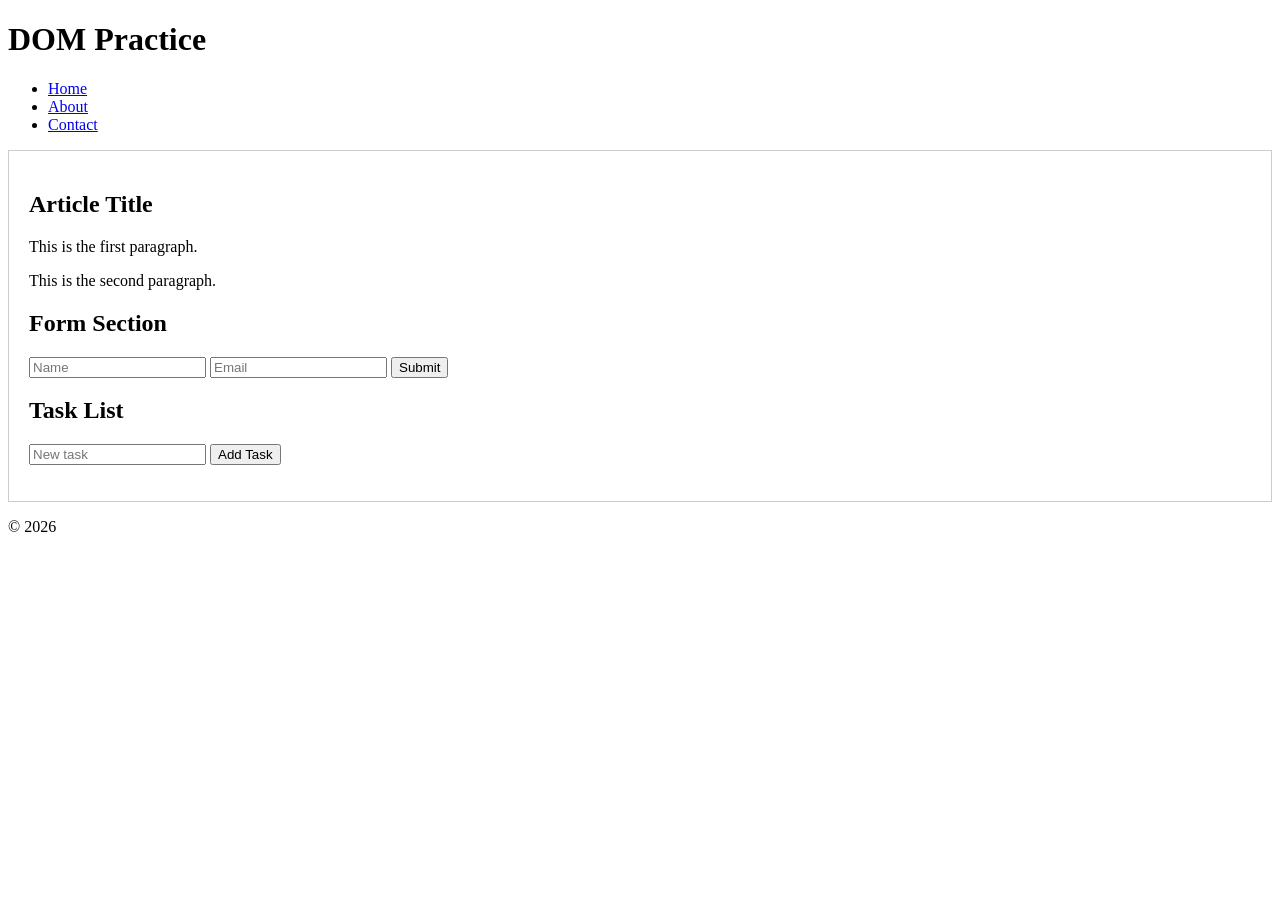
<file: index.html>
<!DOCTYPE html>
<html lang="en">
<head>
    <meta charset="UTF-8">
    <title>DOM Practice</title>
    <style>
        .highlight { background-color: yellow; }
        .container { padding: 20px; border: 1px solid #ccc; }

    .completed {
    text-decoration: line-through;
    color: gray;
}

.delete-btn {
    margin-left: 10px;
    color: red;
    cursor: pointer;
}
    </style>
</head>
<body>
    <header id="main-header">
        <h1>DOM Practice</h1>
        <nav>
            <ul class="nav-list">
                <li><a href="#" class="nav-link">Home</a></li>
                <li><a href="#" class="nav-link">About</a></li>
                <li><a href="#" class="nav-link">Contact</a></li>
            </ul>
        </nav>
    </header>
    
    <main class="container">
        <article>
            <h2 class="title">Article Title</h2>
            <p class="content">This is the first paragraph.</p>
            <p class="content">This is the second paragraph.</p>
        </article>
        
        <section>
            <h2>Form Section</h2>
            <form id="contact-form">
                <input type="text" id="name" name="name" placeholder="Name">
                <input type="email" id="email" name="email" placeholder="Email">
                <button type="submit">Submit</button>
            </form>
        </section>
        <section>
    <h2>Task List</h2>
    
    <input type="text" id="task-input" placeholder="New task">
    <button id="add-task">Add Task</button>
    
    <ul id="task-list"></ul>
</section>
    </main>
    
    <footer>
        <p>&copy; 2026</p>
    </footer>
    
    <script src="dom.js"></script>
</body>
</html>
</file>
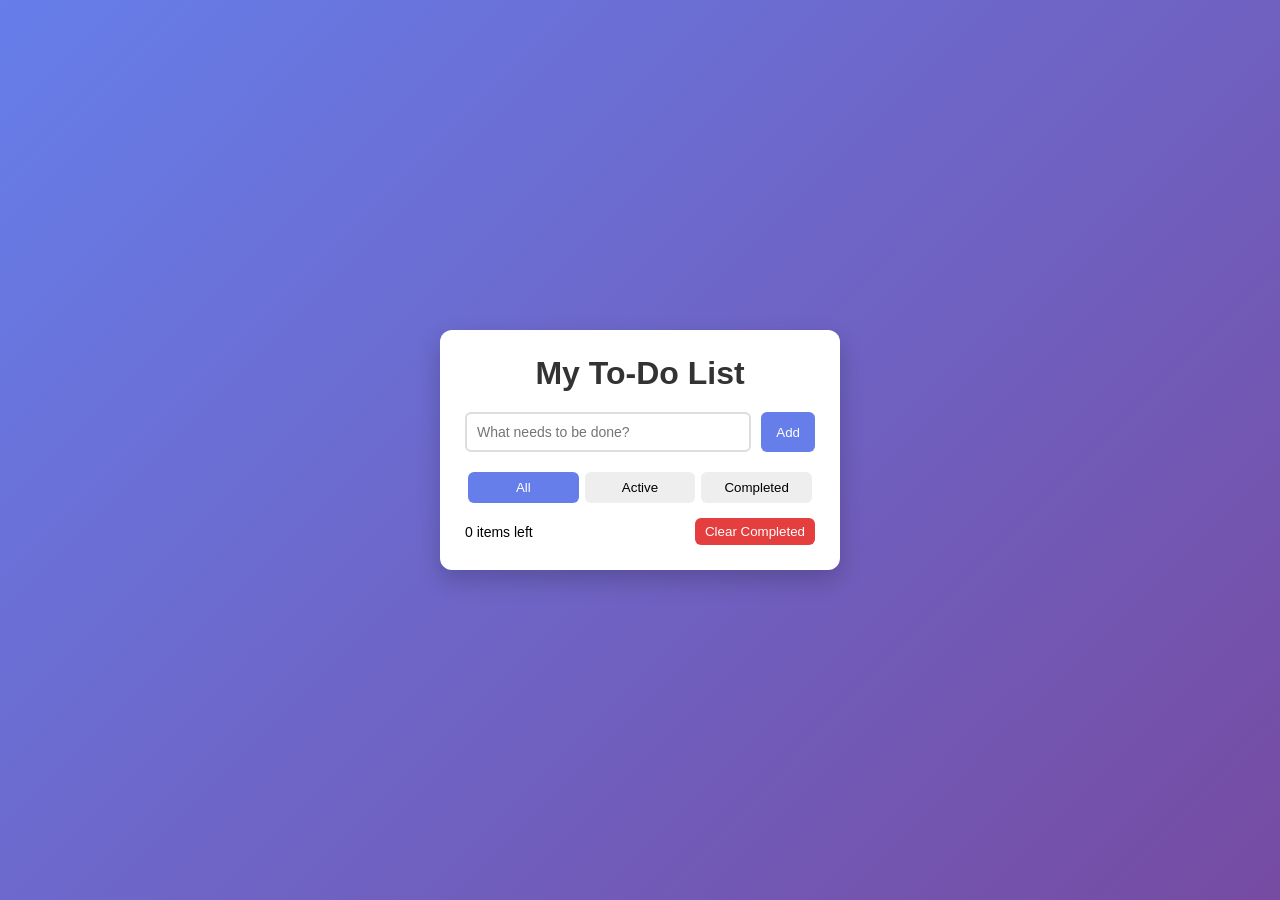
<file: mini-Project-Interactive To-Do List/index.html>
<!DOCTYPE html>
<html lang="en">
<head>
    <meta charset="UTF-8">
    <title>To-Do List</title>
    <link rel="stylesheet" href="style.css">
</head>
<body>
    <div class="container">
        <h1>My To-Do List</h1>
        
        <form id="todo-form">
            <input type="text" id="todo-input" placeholder="What needs to be done?" required>
            <button type="submit">Add</button>
        </form>
        
        <div class="filters">
            <button class="filter active" data-filter="all">All</button>
            <button class="filter" data-filter="active">Active</button>
            <button class="filter" data-filter="completed">Completed</button>
        </div>
        
        <ul id="todo-list">
            <!-- Tasks will be added here -->
        </ul>
        
        <div class="stats">
            <span id="items-left">0 items left</span>
            <button id="clear-completed">Clear Completed</button>
        </div>
    </div>
    
    <script src="app.js"></script>
</body>
</html>
</file>
<file: mini-Project-Interactive To-Do List/style.css>
/* Reset & Base */
* {
    margin: 0;
    padding: 0;
    box-sizing: border-box;
}

body {
    font-family: "Segoe UI", Tahoma, Geneva, Verdana, sans-serif;
    background: linear-gradient(135deg, #667eea, #764ba2);
    min-height: 100vh;
    display: flex;
    align-items: center;
    justify-content: center;
}

/* Container */
.container {
    background: #ffffff;
    width: 400px;
    max-width: 90%;
    padding: 25px;
    border-radius: 12px;
    box-shadow: 0 10px 25px rgba(0, 0, 0, 0.2);
}

/* Title */
h1 {
    text-align: center;
    margin-bottom: 20px;
    color: #333;
}

/* Form */
form {
    display: flex;
    gap: 10px;
    margin-bottom: 20px;
}

#todo-input {
    flex: 1;
    padding: 10px;
    border: 2px solid #ddd;
    border-radius: 6px;
    outline: none;
    font-size: 14px;
}

#todo-input:focus {
    border-color: #667eea;
}

/* Add Button */
form button {
    padding: 10px 15px;
    border: none;
    background: #667eea;
    color: white;
    border-radius: 6px;
    cursor: pointer;
    transition: 0.2s;
}

form button:hover {
    background: #5a67d8;
}

/* Filters */
.filters {
    display: flex;
    justify-content: space-between;
    margin-bottom: 15px;
}

.filter {
    flex: 1;
    margin: 0 3px;
    padding: 8px;
    border: none;
    background: #eee;
    cursor: pointer;
    border-radius: 6px;
    transition: 0.2s;
}

.filter:hover {
    background: #ddd;
}

.filter.active {
    background: #667eea;
    color: white;
}

/* Todo List */
#todo-list {
    list-style: none;
    margin-bottom: 15px;
}

.todo-item {
    display: flex;
    justify-content: space-between;
    align-items: center;
    padding: 10px;
    border-bottom: 1px solid #eee;
    transition: 0.2s;
}

.todo-item:hover {
    background: #f9f9f9;
}

/* Completed Task */
.todo-item.completed span {
    text-decoration: line-through;
    color: #aaa;
}

/* Toggle (text click area) */
.toggle {
    cursor: pointer;
    flex: 1;
}

/* Delete Button */
.delete {
    background: transparent;
    border: none;
    color: #e53e3e;
    font-size: 16px;
    cursor: pointer;
    transition: 0.2s;
}

.delete:hover {
    color: #c53030;
}

/* Stats */
.stats {
    display: flex;
    justify-content: space-between;
    align-items: center;
    font-size: 14px;
}

/* Clear Completed Button */
#clear-completed {
    border: none;
    background: #e53e3e;
    color: white;
    padding: 6px 10px;
    border-radius: 6px;
    cursor: pointer;
    transition: 0.2s;
}

#clear-completed:hover {
    background: #c53030;
}

/* Responsive */
@media (max-width: 500px) {
    .container {
        padding: 20px;
    }

    form {
        flex-direction: column;
    }

    form button {
        width: 100%;
    }
}
</file>
